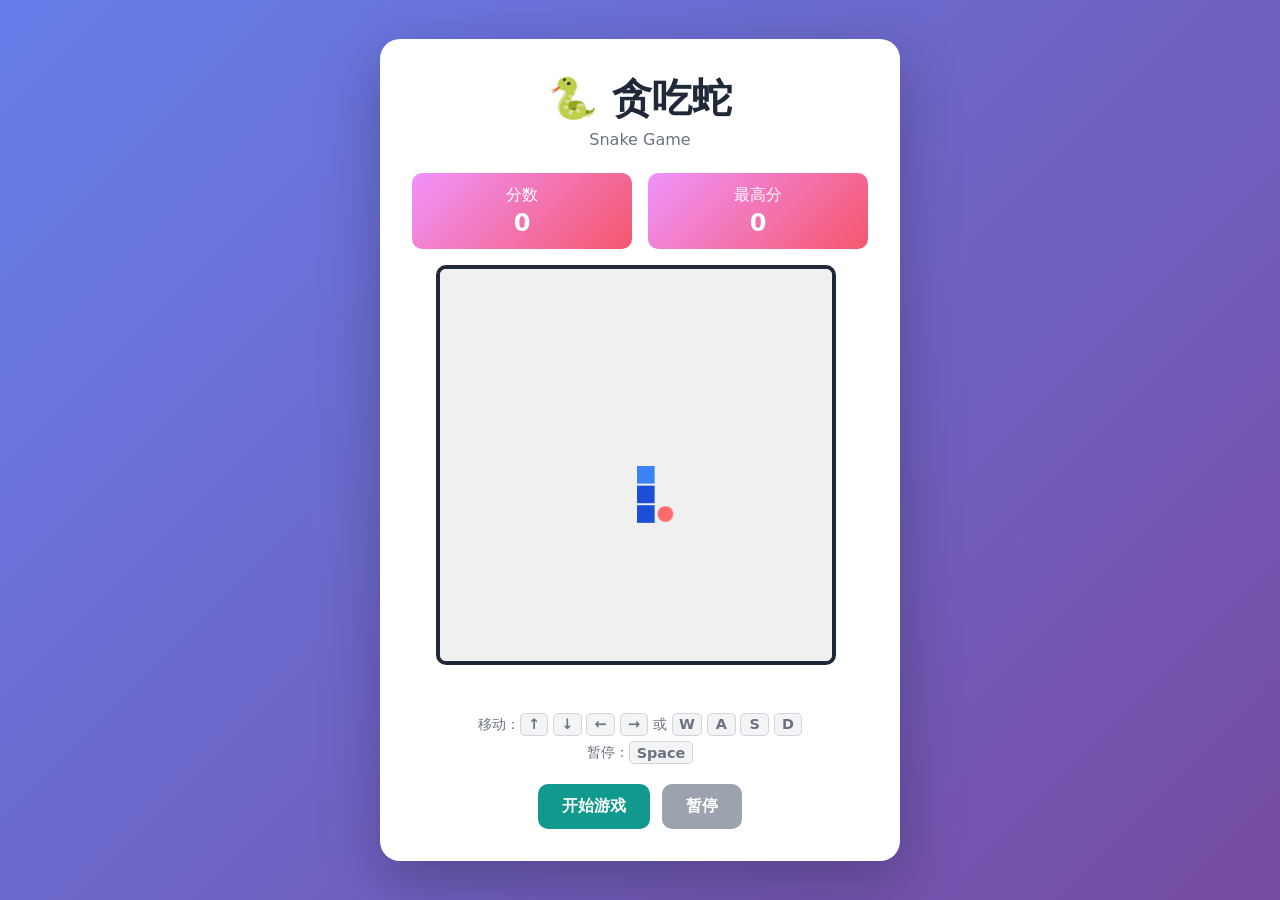
<file: index.html>
<!DOCTYPE html>
<html lang="zh-CN">
<head>
  <meta charset="UTF-8">
  <meta name="viewport" content="width=device-width, initial-scale=1.0">
  <meta name="description" content="A lightweight browser-based Snake game built with vanilla HTML, CSS, and JavaScript.">
  <title>Snake Game</title>
  <link rel="stylesheet" href="styles.css">
</head>
<body>
  <main class="game-container">
    <header><h1>🐍 贪吃蛇</h1><p class="subtitle">Snake Game</p></header>
    <section class="score-board" aria-label="Game score">
      <div class="score-card"><span>分数</span><strong id="score">0</strong></div>
      <div class="score-card"><span>最高分</span><strong id="highScore">0</strong></div>
    </section>
    <section class="game-area" aria-label="Snake game">
      <canvas id="gameCanvas" width="400" height="400"></canvas>
      <div class="overlay" id="pauseOverlay" hidden>暂停</div>
    </section>
    <p class="status" id="gameStatus" role="status" aria-live="polite"></p>
    <section class="controls" aria-label="Game controls">
      <p>移动：<kbd>↑</kbd> <kbd>↓</kbd> <kbd>←</kbd> <kbd>→</kbd> 或 <kbd>W</kbd> <kbd>A</kbd> <kbd>S</kbd> <kbd>D</kbd></p>
      <p>暂停：<kbd>Space</kbd></p>
    </section>
    <div class="actions"><button type="button" id="startBtn">开始游戏</button><button type="button" id="pauseBtn" disabled>暂停</button></div>
  </main>
  <script src="game.js" defer></script>
</body>
</html>
</file>
<file: styles.css>
* { box-sizing: border-box; }
:root { font-family: system-ui, -apple-system, BlinkMacSystemFont, "Segoe UI", sans-serif; color: #1f2937; background: #667eea; }
body { min-height: 100vh; margin: 0; display: grid; place-items: center; padding: 1rem; background: linear-gradient(135deg, #667eea, #764ba2); }
.game-container { width: min(100%, 520px); padding: 2rem; text-align: center; background: #fff; border-radius: 20px; box-shadow: 0 20px 60px rgb(0 0 0 / 25%); }
h1 { margin: 0; font-size: clamp(2rem, 8vw, 2.5rem); }
.subtitle { margin: .25rem 0 1.5rem; color: #6b7280; }
.score-board { display: grid; grid-template-columns: repeat(2, 1fr); gap: 1rem; margin-bottom: 1rem; }
.score-card { padding: .75rem 1rem; border-radius: 10px; color: #fff; background: linear-gradient(135deg, #f093fb, #f5576c); }
.score-card span, .score-card strong { display: block; }
.score-card strong { margin-top: .2rem; font-size: 1.5rem; }
.game-area { position: relative; width: fit-content; max-width: 100%; margin: 0 auto; }
canvas { display: block; width: min(400px, 100%); height: auto; border: 4px solid #1f2937; border-radius: 10px; background: #f0f0f0; }
.overlay { position: absolute; inset: 0; display: grid; place-items: center; border-radius: 6px; color: #fff; font-size: 2rem; font-weight: 700; background: rgb(0 0 0 / 55%); }
.overlay[hidden] { display: none; }
.status { min-height: 1.5rem; margin: 1rem 0 0; font-weight: 700; color: #dc2626; }
.controls { margin-top: .5rem; color: #6b7280; font-size: .9rem; }
.controls p { margin: .35rem 0; }
kbd { display: inline-block; min-width: 1.8rem; padding: .15rem .4rem; border: 1px solid #d1d5db; border-radius: 5px; background: #f3f4f6; font: inherit; font-weight: 700; }
.actions { display: flex; justify-content: center; gap: .75rem; margin-top: 1.25rem; }
button { padding: .75rem 1.5rem; border: 0; border-radius: 10px; color: #fff; background: #11998e; font: inherit; font-weight: 700; cursor: pointer; }
button:hover:not(:disabled) { transform: translateY(-1px); }
button:disabled { background: #9ca3af; cursor: not-allowed; }
@media (max-width: 480px) { .game-container { padding: 1.25rem; } }
</file>
